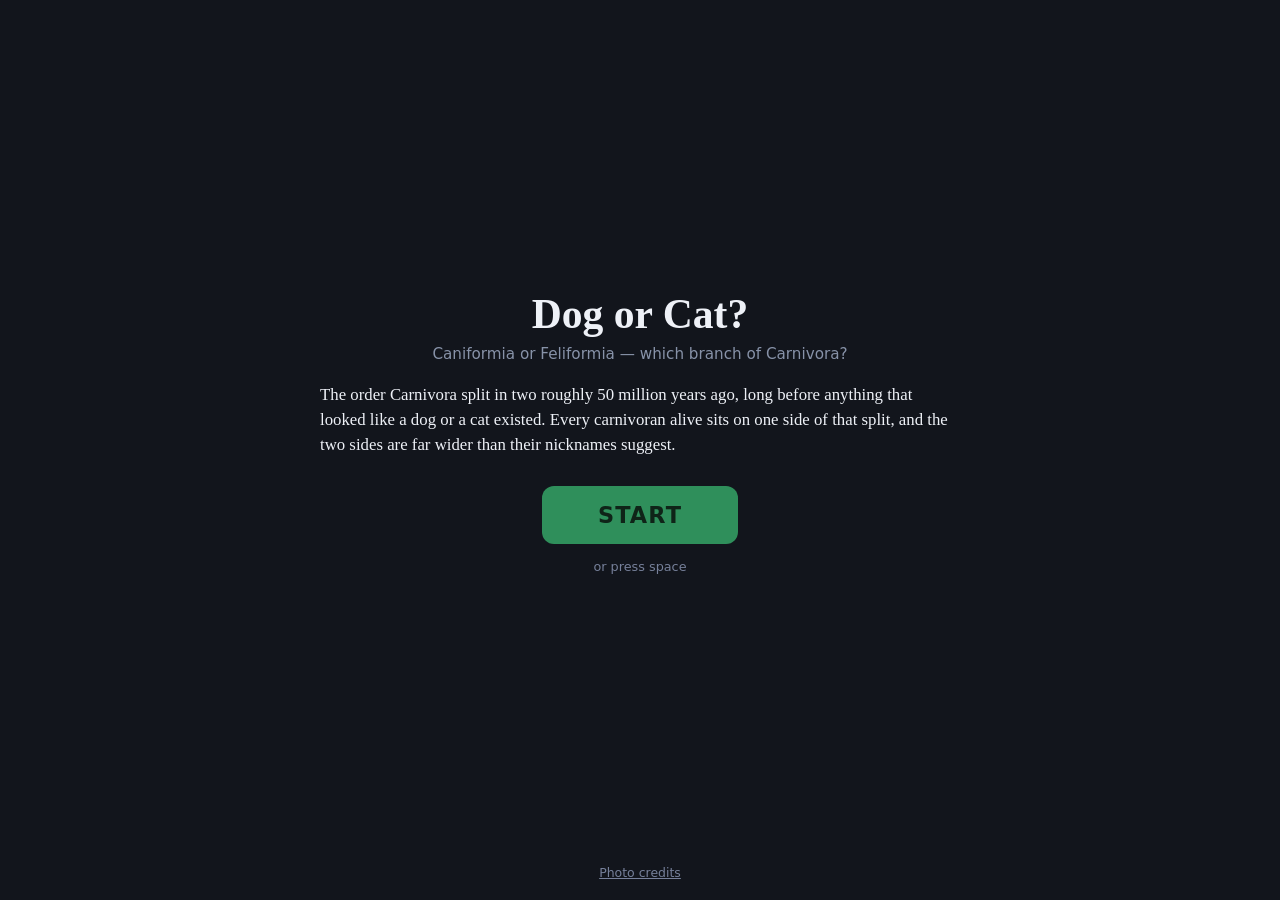
<file: docs/index.html>
<!doctype html>
<html lang="en">
<head>
<meta charset="utf-8">
<meta name="viewport" content="width=device-width, initial-scale=1, viewport-fit=cover">
<title>Dog or Cat?</title>
<meta name="description" content="A photo of a carnivoran, and one guess: is it on the dog-like branch or the cat-like one? Seals are dog-like. Hyenas are cat-like. It is harder than it sounds.">
<meta name="theme-color" content="#12151c">
<link rel="icon" href="assets/favicon.svg">
<link rel="stylesheet" href="css/app.css">

<meta property="og:type" content="website">
<meta property="og:url" content="https://dogorcat.net/">
<meta property="og:title" content="Dog or Cat?">
<meta property="og:description" content="Caniformia or Feliformia? Seals are dog-like. Hyenas are cat-like. Ten photos, ten guesses.">
<meta property="og:image" content="https://dogorcat.net/assets/og-card.png">
<meta property="og:image:width" content="1200">
<meta property="og:image:height" content="630">
<meta name="twitter:card" content="summary_large_image">

<link rel="preload" as="fetch" href="data/species.json" crossorigin>
</head>
<body>
<main id="app">

  <!-- ------------------------------------------------- start -->
  <section id="screen-start" class="screen start" tabindex="-1">
    <div class="start-inner">
      <h1 class="wordmark">Dog or Cat?</h1>
      <p class="tagline">Caniformia or Feliformia — which branch of Carnivora?</p>
      <p class="blurb">
        The order Carnivora split in two roughly 50 million years ago, long
        before anything that looked like a dog or a cat existed. Every
        carnivoran alive sits on one side of that split, and the two sides are
        far wider than their nicknames suggest.
      </p>
      <button class="big-button start-button" data-action="start">START</button>
      <p class="keyhint">or press space</p>
    </div>
    <footer class="site-footer"><a href="credits.html">Photo credits</a></footer>
  </section>

  <!-- ------------------------------------------------- play -->
  <section id="screen-play" class="screen play" tabindex="-1" hidden>
    <header class="hud">
      <h1 class="hud-title">Dog or Cat?</h1>
      <p class="hud-stats">
        <span id="hud-round">Round 1/10</span>
        <span id="hud-score">score 0</span>
        <span id="hud-streak" hidden></span>
      </p>
    </header>
    <p class="prompt" id="prompt">Caniformia or Feliformia — which branch of Carnivora?</p>

    <div class="stage" id="stage">
      <img id="photo" alt="" hidden>
      <p class="stage-msg" id="stage-msg">Fetching a photo…</p>
    </div>

    <p class="credit" id="credit"><span id="credit-text"></span></p>

    <div class="dock">
      <div class="panel" id="panel-choices">
        <div class="choices">
          <button class="choice choice-dog" id="btn-dog" data-action="dog">
            <span class="choice-word">DOG</span>
            <span class="choice-sub">Caniformia — dog-like</span>
          </button>
          <button class="choice choice-cat" id="btn-cat" data-action="cat">
            <span class="choice-word">CAT</span>
            <span class="choice-sub">Feliformia — cat-like</span>
          </button>
        </div>
        <p class="keyhint">keys: ← or D for dog &nbsp;•&nbsp; → or C for cat</p>
      </div>

      <div class="panel" id="panel-reveal" hidden aria-live="polite">
        <p class="verdict" id="verdict"></p>
        <p class="taxon" id="taxon"></p>
        <p class="fact" id="fact"></p>
        <button class="next-button" id="next" data-action="next">Next →</button>
      </div>
    </div>
  </section>

  <!-- ------------------------------------------------- results -->
  <section id="screen-results" class="screen results" tabindex="-1" hidden>
    <div class="results-inner">
      <h1 class="wordmark">Game over</h1>
      <p class="score-line" id="score-line"></p>
      <p class="best-streak" id="best-streak"></p>
      <p class="remark" id="remark"></p>
      <div id="missed-block" hidden>
        <p class="missed-head">Worth a second look:</p>
        <ol class="missed" id="missed"></ol>
      </div>
      <div class="results-buttons">
        <button class="big-button share-button" id="share" data-action="share">Share result</button>
        <button class="next-button" data-action="again">Play again</button>
        <button class="next-button ghost" data-action="home">Back to start</button>
      </div>
      <p class="keyhint" id="share-said" hidden>Copied to the clipboard.</p>
    </div>
    <footer class="site-footer"><a href="credits.html">Photo credits</a></footer>
  </section>

</main>
<script type="module" src="js/ui.js"></script>
</body>
</html>
</file>
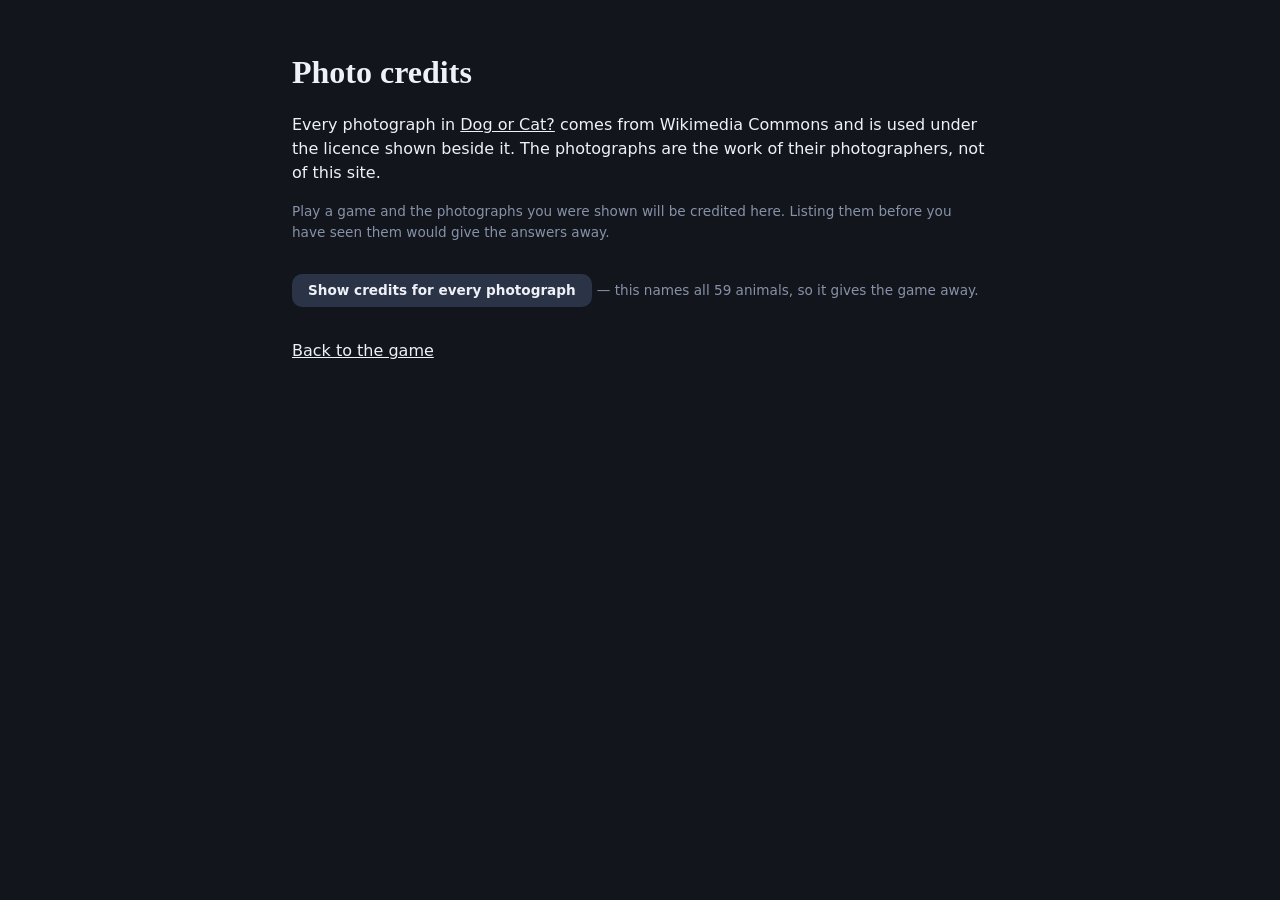
<file: docs/credits.html>
<!doctype html>
<html lang="en">
<head>
<meta charset="utf-8">
<meta name="viewport" content="width=device-width, initial-scale=1, viewport-fit=cover">
<title>Photo credits — Dog or Cat?</title>
<meta name="robots" content="noindex">
<link rel="icon" href="assets/favicon.svg">
<link rel="stylesheet" href="css/app.css">
</head>
<body class="page">
<main class="prose">
  <h1>Photo credits</h1>
  <p>Every photograph in <a href="/">Dog or Cat?</a> comes from Wikimedia
  Commons and is used under the licence shown beside it. The photographs are
  the work of their photographers, not of this site.</p>

  <p id="intro" class="muted-line">Loading…</p>
  <ul class="credits" id="recent"></ul>

  <p>
    <button class="next-button" id="show-all">Show credits for every photograph</button>
    <span class="muted-line">— this names all 59 animals, so it gives the game away.</span>
  </p>
  <ul class="credits" id="all" hidden></ul>

  <p class="back"><a href="/">Back to the game</a></p>
</main>

<script type="module">
// Only the photographs you have actually been shown are listed by default.
// The full list names every animal in the game, which is a spoiler, so it
// stays behind a deliberate click.
const LAST_GAME = 'dogorcat:last-game';

const data = await fetch('data/species.json').then(r => r.json());
const byId = new Map(data.species.map(s => [s.id, s]));

function row(species) {
  const li = document.createElement('li');
  const img = document.createElement('img');
  img.src = species.photo.thumb;
  img.width = species.photo.thumb_width;
  img.height = species.photo.thumb_height;
  img.alt = '';
  img.loading = 'lazy';

  const text = document.createElement('div');
  const name = document.createElement('b');
  name.textContent = species.name;
  text.append(name, document.createElement('br'),
              document.createTextNode(`Photo by ${species.credit.artist || 'an unnamed contributor'} · `));

  if (species.credit.license_url) {
    const licence = document.createElement('a');
    licence.href = species.credit.license_url;
    licence.rel = 'license';
    licence.textContent = species.credit.license;
    text.append(licence);
  } else {
    text.append(document.createTextNode(species.credit.license));
  }

  const source = document.createElement('a');
  source.href = species.credit.file_page;
  source.textContent = 'Wikimedia Commons';
  text.append(document.createTextNode(' · '), source);

  li.append(img, text);
  return li;
}

let played = [];
try {
  played = JSON.parse(localStorage.getItem(LAST_GAME) || '[]');
} catch (err) { played = []; }

const shown = played.map(id => byId.get(id)).filter(Boolean);
const intro = document.getElementById('intro');
if (shown.length) {
  intro.textContent = `The ${shown.length} photographs from your last game:`;
  document.getElementById('recent').append(...shown.map(row));
} else {
  intro.textContent = 'Play a game and the photographs you were shown will be '
    + 'credited here. Listing them before you have seen them would give the '
    + 'answers away.';
}

document.getElementById('show-all').addEventListener('click', event => {
  const list = document.getElementById('all');
  list.replaceChildren(...data.species.map(row));
  list.hidden = false;
  event.target.remove();
});
</script>
</body>
</html>
</file>
<file: docs/css/app.css>
/* Dog or Cat? -- the desktop game's palette, with two contrast fixes:
   the credit grey and the cat button's subtitle both fell below WCAG AA. */

:root {
  --bg: #12151c;
  --panel: #1a1f2b;
  --ink: #eef1f7;
  --muted: #8792a8;
  --faint: #76809a;          /* was #5b6479 on the desktop: 3.1:1 */
  --dog: #e0913a;
  --dog-ink: #2a2110;
  --cat: #7f7ae0;
  --cat-ink: #1a1636;        /* was #231f4a: 4.1:1 */
  --good: #54c98a;
  --bad: #e8636b;
  --start: #2f8f5b;
  --serif: ui-serif, Charter, "Bitstream Charter", Georgia, serif;
  --sans: system-ui, -apple-system, "Segoe UI", Roboto, sans-serif;
  --dock-h: 16rem;
}
@media (min-width: 720px) { :root { --dock-h: 14.5rem; } }

* { box-sizing: border-box; }

html, body { height: 100%; }
body {
  margin: 0;
  background: var(--bg);
  color: var(--ink);
  font: 400 16px/1.5 var(--sans);
  -webkit-text-size-adjust: 100%;
}

#app { height: 100%; }
.screen { height: 100%; }
.screen[hidden] { display: none; }

:focus-visible { outline: 3px solid var(--ink); outline-offset: 3px; border-radius: 4px; }

/* ----------------------------------------------------------- shared bits */

.wordmark {
  font: 700 clamp(1.9rem, 7vw, 2.6rem)/1.1 var(--serif);
  margin: 0 0 .35rem;
}
.tagline { margin: 0 0 1rem; color: var(--muted); font-size: .95rem; }
.keyhint { color: var(--faint); font-size: .8rem; margin: .8rem 0 0; }

.big-button {
  font: 700 1.4rem/1 var(--sans);
  letter-spacing: .05em;
  color: #0f2418;
  background: var(--start);
  border: 0;
  border-radius: 12px;
  padding: 1.1rem 3.5rem;
  min-height: 3.5rem;
  cursor: pointer;
  touch-action: manipulation;
  -webkit-tap-highlight-color: transparent;
}
.next-button {
  font: 700 1rem/1 var(--sans);
  color: var(--ink);
  background: #2b3346;
  border: 0;
  border-radius: 10px;
  padding: .85rem 1.4rem;
  min-height: 2.9rem;
  cursor: pointer;
  touch-action: manipulation;
}
.next-button.ghost { background: transparent; color: var(--muted); }
@media (hover: hover) {
  .big-button:hover, .next-button:hover { filter: brightness(1.18); }
}
.big-button:active, .next-button:active { transform: scale(.985); }

.site-footer { text-align: center; padding: 1rem 0 calc(1rem + env(safe-area-inset-bottom)); }
.site-footer a, .credit a { color: var(--faint); font-size: .78rem; }

/* ----------------------------------------------------------- start */

.start {
  display: flex;
  flex-direction: column;
  justify-content: center;
  align-items: center;
  text-align: center;
  padding: max(1.5rem, env(safe-area-inset-top)) 1.25rem 0;
  overflow-y: auto;
}
.start-inner { max-width: 40rem; margin: auto; padding: 1.5rem 0; }
.blurb { font-family: var(--serif); font-size: 1.05rem; text-align: left; margin: 0 0 1.4rem; }

.start-button { margin-top: .4rem; }

/* ----------------------------------------------------------- play */

.play {
  display: grid;
  grid-template-rows: auto auto minmax(0, 1fr) auto var(--dock-h);
  gap: .5rem;
  max-width: 44rem;
  margin: 0 auto;
  padding: max(.9rem, env(safe-area-inset-top)) 1rem
           calc(.9rem + env(safe-area-inset-bottom));
}

.hud { display: flex; align-items: baseline; justify-content: space-between; gap: 1rem; }
.hud-title { font: 700 1.3rem/1.2 var(--serif); margin: 0; }
.hud-stats { margin: 0; color: var(--muted); font-size: .85rem; font-variant-numeric: tabular-nums; }
.hud-stats span + span::before { content: " • "; color: var(--faint); }
.prompt { margin: 0; color: var(--muted); font-size: .85rem; }

.stage {
  background: var(--panel);
  border-radius: 14px;
  display: grid;
  place-items: center;
  overflow: hidden;
  min-height: 0;
  /* The same 3:2 frame the desktop game uses, centred in whatever height is
     going spare, so the panel never towers over the photograph inside it. */
  aspect-ratio: 3 / 2;
  position: relative;
  width: 100%;
  max-height: 100%;
  margin: auto;
}
#photo {
  /* Positioned against the stage rather than sized as a percentage of it.
     The stage's height comes from aspect-ratio, and a percentage height --
     max-height included -- does not resolve against that, so it behaves as
     auto: a portrait photograph then overflowed the frame and overflow:hidden
     clipped it to a band. The striped skunk showed nothing but tail. Insets
     resolve against the frame whether its height was specified or derived. */
  position: absolute;
  inset: 0;
  width: 100%;
  height: 100%;
  object-fit: contain;
  display: block;
}
#photo[hidden] { display: none; }
.stage-msg { color: var(--muted); font-size: .9rem; margin: 0; padding: 1rem; text-align: center; }
.stage.loading { animation: pulse 1.6s ease-in-out infinite; }
@keyframes pulse { 50% { background: #222839; } }

.credit {
  margin: 0;
  /* Two lines are reserved whether or not the credit needs them: a long
     photographer's name wraps, and the stage above must not resize when the
     credit appears on reveal. */
  min-height: 2.3rem;
  text-align: center;
  font-size: .72rem;
  line-height: 1.15rem;
  color: var(--faint);
  visibility: hidden;         /* keeps the row's height, hides it from AT too */
}
.credit.shown { visibility: visible; }

.dock { display: grid; min-height: 0; }
.dock > .panel { grid-area: 1 / 1; }
.dock > .panel[hidden] { display: none; }

.choices { display: grid; grid-template-columns: 1fr 1fr; gap: .75rem; }
.choice {
  display: grid;
  place-content: center;
  gap: .25rem;
  min-height: 5.5rem;
  padding: .9rem .5rem;
  border: 0;
  border-radius: 12px;
  font: inherit;
  cursor: pointer;
  touch-action: manipulation;
  -webkit-tap-highlight-color: transparent;
  user-select: none;
}
.choice-word { font: 700 1.5rem/1 var(--sans); letter-spacing: .05em; }
.choice-sub { font-size: .78rem; font-style: italic; }
.choice-dog { background: var(--dog); color: var(--dog-ink); }
.choice-cat { background: var(--cat); color: var(--cat-ink); }
.choice[disabled] { opacity: .45; cursor: default; }
@media (hover: hover) { .choice:not([disabled]):hover { filter: brightness(1.15); } }
.choice:not([disabled]):active { transform: scale(.985); }

.verdict { font: 700 1.3rem/1.2 var(--serif); margin: 0 0 .3rem; }
.verdict.correct { color: var(--good); }
.verdict.wrong { color: var(--bad); }
.taxon { margin: 0 0 .6rem; color: var(--muted); font-size: .9rem; }
.fact { margin: 0; font-family: var(--serif); min-height: 4.5em; }
#panel-reveal .next-button { margin-top: .4rem; }

/* ----------------------------------------------------------- results */

.results { display: flex; flex-direction: column; overflow-y: auto; padding: max(1.5rem, env(safe-area-inset-top)) 1.25rem 0; }
.results-inner { max-width: 34rem; margin: auto; width: 100%; }
.score-line { font: 700 1.6rem/1.2 var(--serif); margin: 0 0 .2rem; }
.best-streak { margin: 0 0 1rem; color: var(--muted); }
.remark { font-family: var(--serif); font-size: 1.05rem; margin: 0 0 1.4rem; }
.missed-head { color: var(--muted); font-size: .85rem; margin: 0 0 .4rem; }
.missed { margin: 0 0 1.6rem; padding-left: 1.2rem; }
.missed li { margin-bottom: .3rem; }
.missed a { color: var(--ink); }
.missed .taxon-inline { color: var(--muted); font-size: .85rem; }
.results-buttons { display: flex; flex-wrap: wrap; gap: .7rem; align-items: center; }
.share-button { padding: 1rem 2rem; font-size: 1.1rem; }

/* ----------------------------------------------------------- motion */

@media (prefers-reduced-motion: reduce) {
  *, *::before, *::after {
    animation-duration: .01ms !important;
    animation-iteration-count: 1 !important;
    transition-duration: .01ms !important;
  }
  .stage.loading { animation: none; }
}

/* ----------------------------------------------------------- credits page */

.page { background: var(--bg); }
.prose { max-width: 46rem; margin: 0 auto; padding: 2rem 1.25rem 4rem; }
.prose h1 { font: 700 2rem/1.2 var(--serif); }
.prose a { color: var(--ink); }
.credits { list-style: none; margin: 2rem 0; padding: 0; }
.credits li { display: flex; gap: 1rem; align-items: center; margin-bottom: 1.1rem; }
.credits img {
  width: 110px; height: 74px; flex: none;
  /* contain, not cover: the striped skunk is a tall photograph, and cropping
     to the middle of it leaves nothing but tail. */
  object-fit: contain;
  background: var(--panel);
  border-radius: 8px;
}
.muted-line { color: var(--muted); font-size: .85rem; }
#show-all { font-size: .85rem; padding: .6rem 1rem; min-height: 0; }
.credits div { font-size: .85rem; color: var(--muted); }
.credits b { color: var(--ink); font-size: .95rem; }
.credits a { color: var(--faint); }
.back { margin-top: 2rem; }
</file>
